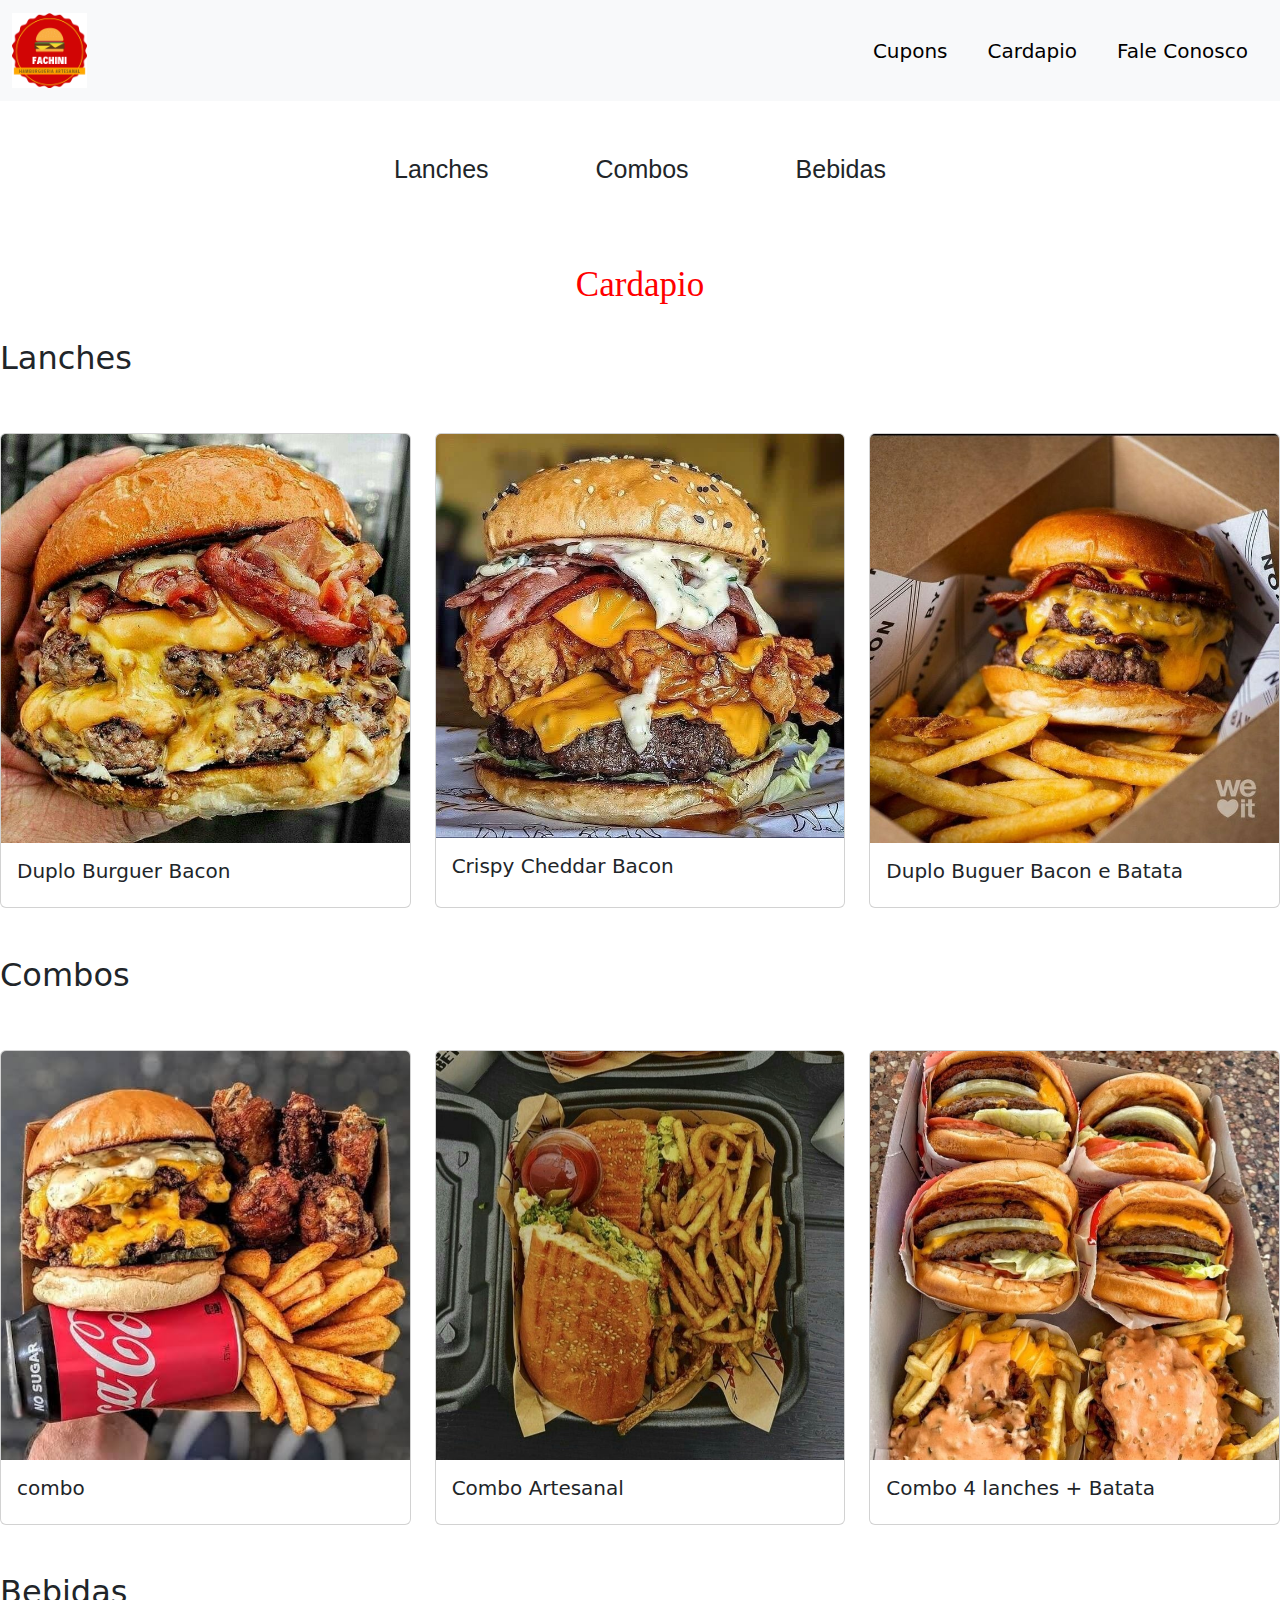
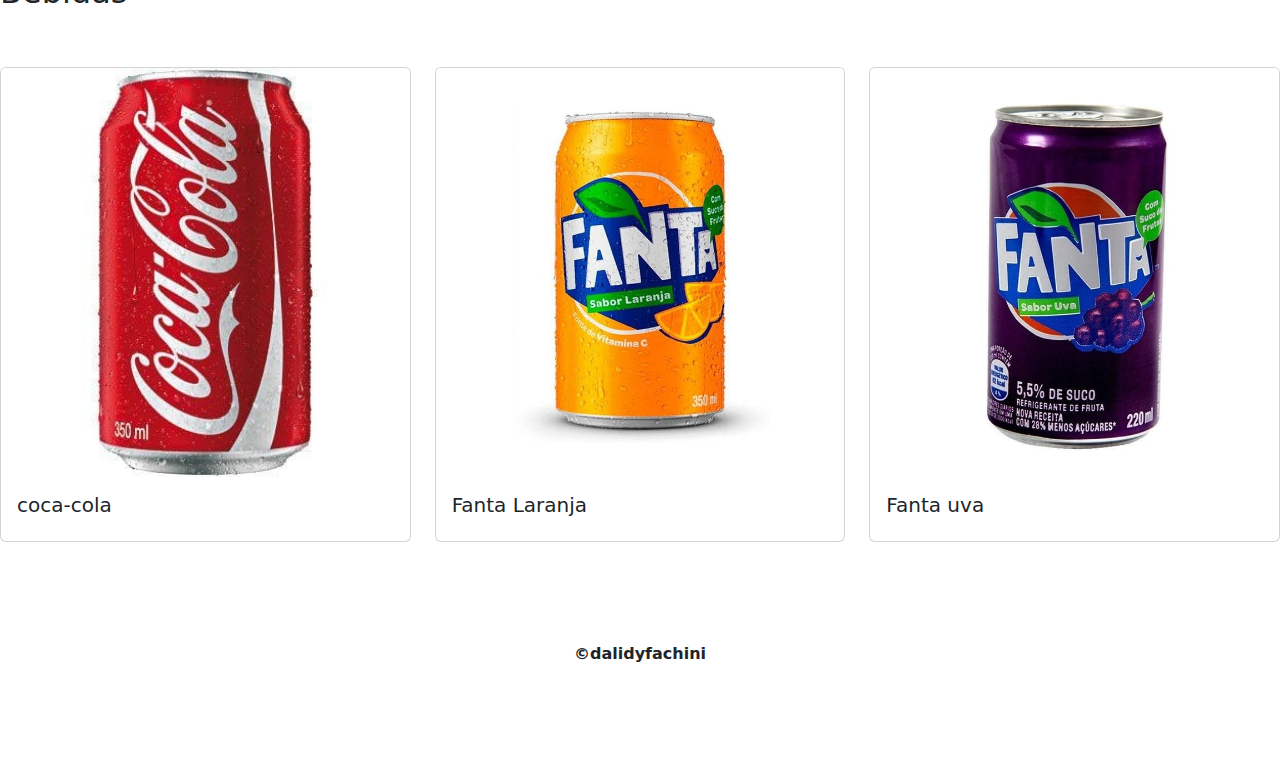
<file: cardapio.html>
<!DOCTYPE html>
<html lang="pt-br">
<head>
    <meta charset="UTF-8">
    <meta name="viewport" content="width=device-width, initial-scale=1.0">
    <link href="https://cdn.jsdelivr.net/npm/bootstrap@5.3.3/dist/css/bootstrap.min.css" rel="stylesheet" integrity="sha384-QWTKZyjpPEjISv5WaRU9OFeRpok6YctnYmDr5pNlyT2bRjXh0JMhjY6hW+ALEwIH" crossorigin="anonymous">
    <script src="https://cdn.jsdelivr.net/npm/bootstrap@5.3.3/dist/js/bootstrap.bundle.min.js" integrity="sha384-YvpcrYf0tY3lHB60NNkmXc5s9fDVZLESaAA55NDzOxhy9GkcIdslK1eN7N6jIeHz" crossorigin="anonymous"></script>
    <title>cardapio</title>
    <link rel="stylesheet" href="style.css">
    <script src="script.js"></script>
</head>
<body>
    <header>
        
      <nav  class="navbar navbar-expand-lg bg-light">
        <div class="container-fluid">
          <a class="navbar-brand"onclick="inicio()"><img src="img/logo.png" alt="logo" width="75" height="75"></a>
          <button class="navbar-toggler" type="button" data-bs-toggle="collapse" data-bs-target="#navbarSupportedContent" aria-controls="navbarSupportedContent" aria-expanded="false" aria-label="Toggle navigation">
            <span class="navbar-toggler-icon"></span>
          </button>
          <div class="collapse navbar-collapse justify-content-end bg-light" id="navbarSupportedContent">
            <ul class="navbar-nav ">
              <li class="nav-item">
                <a onclick="cupons()" id="btncupons">Cupons</a>
              </li>
              <li class="nav-item">
                <a onclick="cardapio()" id="btncardapio">Cardapio</a>
                
              </li>
              <li class="nav-item">
                <a onclick="faleConosco()" id="btncontato">Fale Conosco</a>
              </li>
            </ul>
          </div>
        </div>
        
      </nav>
      <div class="subnav">
        <li class="nav-item">
          <a class="nav-link" aria-current="page" href="#lanches">Lanches</a>
        </li>
        <li class="nav-item">
          <a class="nav-link" href="#combos">Combos</a>
        </li>
        <li class="nav-item">
          <a class="nav-link" href="#bebidas">Bebidas</a>
        </li>
  

      </div>
      
        
      
    </header>
    <h1>Cardapio</h1>
    
    <h2 style="text-align: left;">Lanches</h2>
    <br><br>
    <section id="lanches">
        <div class="row row-cols-1 row-cols-md-3 g-4">
            <div class="col">
              <div class="card h-100">
                <img src="img/duploBuguerBacon.jpg" class="card-img-top" alt="...">
                <div class="card-body">
                  <h5 class="card-title">Duplo Burguer Bacon</h5>
                </div>
              </div>
            </div>
            <br><br>
            <div class="col">
              <div class="card h-100">
                <img src="img/crispyCheddarBacon.jpg" class="card-img-top" alt="...">
                <div class="card-body">
                  <h5 class="card-title">Crispy Cheddar Bacon</h5>
                </div>             
              </div>
            </div>
            <br><br>
            <div class="col">
              <div class="card h-100">
                <img src="img/duploBuguerBaconBatata.jpg" class="card-img-top" alt="...">
                <div class="card-body">
                  <h5 class="card-title">Duplo Buguer Bacon e Batata</h5>
                </div>              
              </div>
            </div>
          </div>
          <br><br>
    </section>
    <section id="combos">
        <h2 style="text-align: left;">Combos</h2>
        <br><br>
        <div class="row row-cols-1 row-cols-md-3 g-4">
            <div class="col">
                <div class="card h-100">
                  <img src="img/comboDuploCheddar.jpg" class="card-img-top" alt="...">
                  <div class="card-body">
                    <h5 class="card-title">combo</h5>
                  </div>            
                </div>
              </div>
              <div class="col">
                <div class="card h-100">
                  <img src="img/combo2lanches.jpg" class="card-img-top" alt="...">
                  <div class="card-body">
                    <h5 class="card-title">Combo Artesanal</h5>
                  </div>
                </div>
              </div>
              <div class="col">
                <div class="card h-100">
                  <img src="img/combo4lanchesBatata.jpg" class="card-img-top" alt="...">
                  <div class="card-body">
                    <h5 class="card-title">Combo 4 lanches + Batata</h5>
                  </div>           
                </div>
              </div>
            </div>
    </section>
    <section id="bebidas">
        <br><br>
        <h2 style="text-align: left;">Bebidas</h2>
        <br><br>
        <div class="row row-cols-1 row-cols-md-3 g-4">
            <div class="col">
                <div class="card h-100">
                  <img src="img/coca.jpg" class="card-img-top" alt="...">
                  <div class="card-body">
                    <h5 class="card-title">coca-cola</h5>
                  </div>
                  
                </div>
              </div>
              <div class="col">
                <div class="card h-100">
                  <img src="img/fantaLaranja.jpg" class="card-img-top" alt="...">
                  <div class="card-body">
                    <h5 class="card-title">Fanta Laranja</h5>
                  </div>
                
                </div>
              </div>
              <div class="col">
                <div class="card h-100">
                  <img src="img/fantaUva.jpg" class="card-img-top" alt="...">
                  <div class="card-body">
                    <h5 class="card-title">Fanta uva</h5>
                  </div>
                 
                </div>
              </div>
            </div>

    </section>
    <footer>
        <p>&copy;dalidyfachini</p>
    </footer>
    
    <script src="https://cdn.jsdelivr.net/npm/bootstrap@5.3.2/dist/js/bootstrap.bundle.min.js" integrity="sha384-C6RzsynM9kWDrMNeT87bh95OGNyZPhcTNXj1NW7RuBCsyN/o0jlpcV8Qyq46cDfL" crossorigin="anonymous"></script>
    

</body>
</html>
</file>
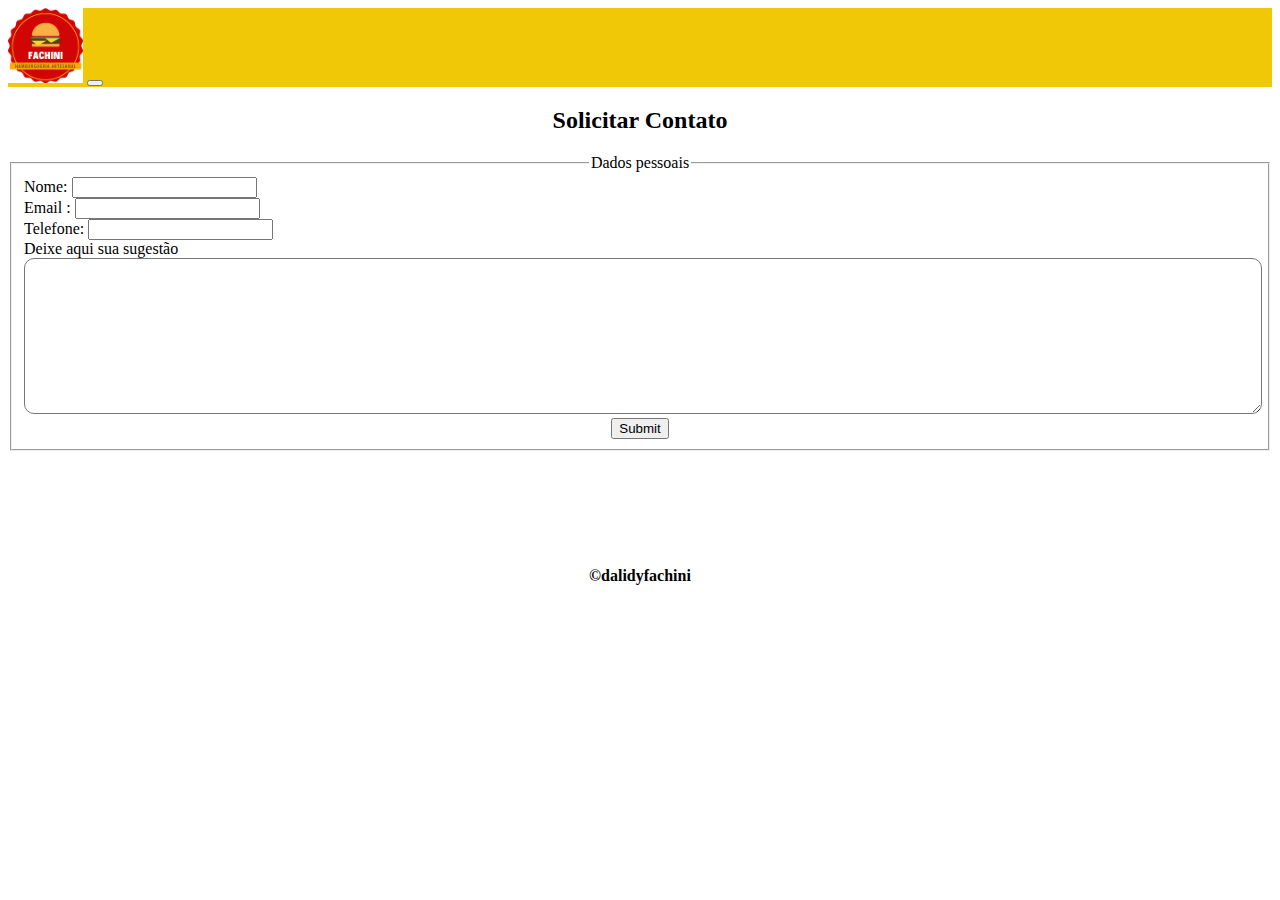
<file: contato.html>
<!DOCTYPE html>
<html lang="pt-br">
<head>
    <meta charset="UTF-8">
    <meta name="viewport" content="width=device-width, initial-scale=1.0">
    <title>Fale Conosco</title>
    <link href="https://cdn.jsdelivr.net/npm/bootstrap@5.3.2/dist/css/bootstrap.min.css" rel="stylesheet" integrity="sha384-T3c6CoIi6uLrA9TneNEoa7RxnatzjcDSCmG1MXxSR1GAsXEV/Dwwykc2MPK8M2HN" crossorigin="anonymous">  
    <link rel="stylesheet" href="https://cdn.jsdelivr.net/npm/bootstrap-icons@1.11.3/font/bootstrap-icons.min.css">
    <link rel="stylesheet" href="style.css">
    <script src="script.js"></script>
</head>
<body>
  <header>
    <nav class="navbar navbar-expand-lg bg-light">
        <div class="container-fluid">
          <a class="navbar-brand" onclick="inicio()"><img src="img/logo.png" alt="logo" width="75" height="75"></a>
          <button class="navbar-toggler" type="button" data-bs-toggle="collapse" data-bs-target="#navbarSupportedContent" aria-controls="navbarSupportedContent" aria-expanded="false" aria-label="Toggle navigation">
            <span class="navbar-toggler-icon"></span>
          </button>
      </nav>
  </header>

    <section id="SolicitarContato" class="container-fluid p-3" style="text-align: center;">
        <h2 class="text center">Solicitar Contato</h2>
        <form method="get" action="">
          <fieldset>
              <legend>Dados pessoais</legend>
              <div class="mb-3" style="text-align: left;">
                  <label class="form-label" for="nome">
                       Nome:
                  </label>
                  <input type="text" class="form-control" name="nome" id="nome" required>
              </div>
              <div class="mb-3"style="text-align: left;">
                <label class="form-label" for="email">
                    Email :
                </label>
                <input type="email"  class="form-control" name="email" id="email" required>
              </div>
              <div class="mb-3"style="text-align: left;">
                <label class="form-label" for="telefone">
                    Telefone:
                </label>
                <input  type="tel" class="form-control" name="telefone" id="telefone" required >
            </div>
            <div class="mb-3"style="text-align: left;">
              <label class="form-label" for="msg">
                  Deixe aqui sua sugestão
              </label>
              <textarea name="msg" id="msg" cols="30" rows="10"></textarea>
          </div>

            <input type="submit"  class="btn btn-primary" onclick="enviar()">

        </section>
        
          <footer>
            <p>&copy;dalidyfachini</p>
          </footer>
          <script src="https://cdn.jsdelivr.net/npm/bootstrap@5.3.2/dist/js/bootstrap.bundle.min.js" integrity="sha384-C6RzsynM9kWDrMNeT87bh95OGNyZPhcTNXj1NW7RuBCsyN/o0jlpcV8Qyq46cDfL" crossorigin="anonymous"></script>
        
    
</body>
</html>
</file>
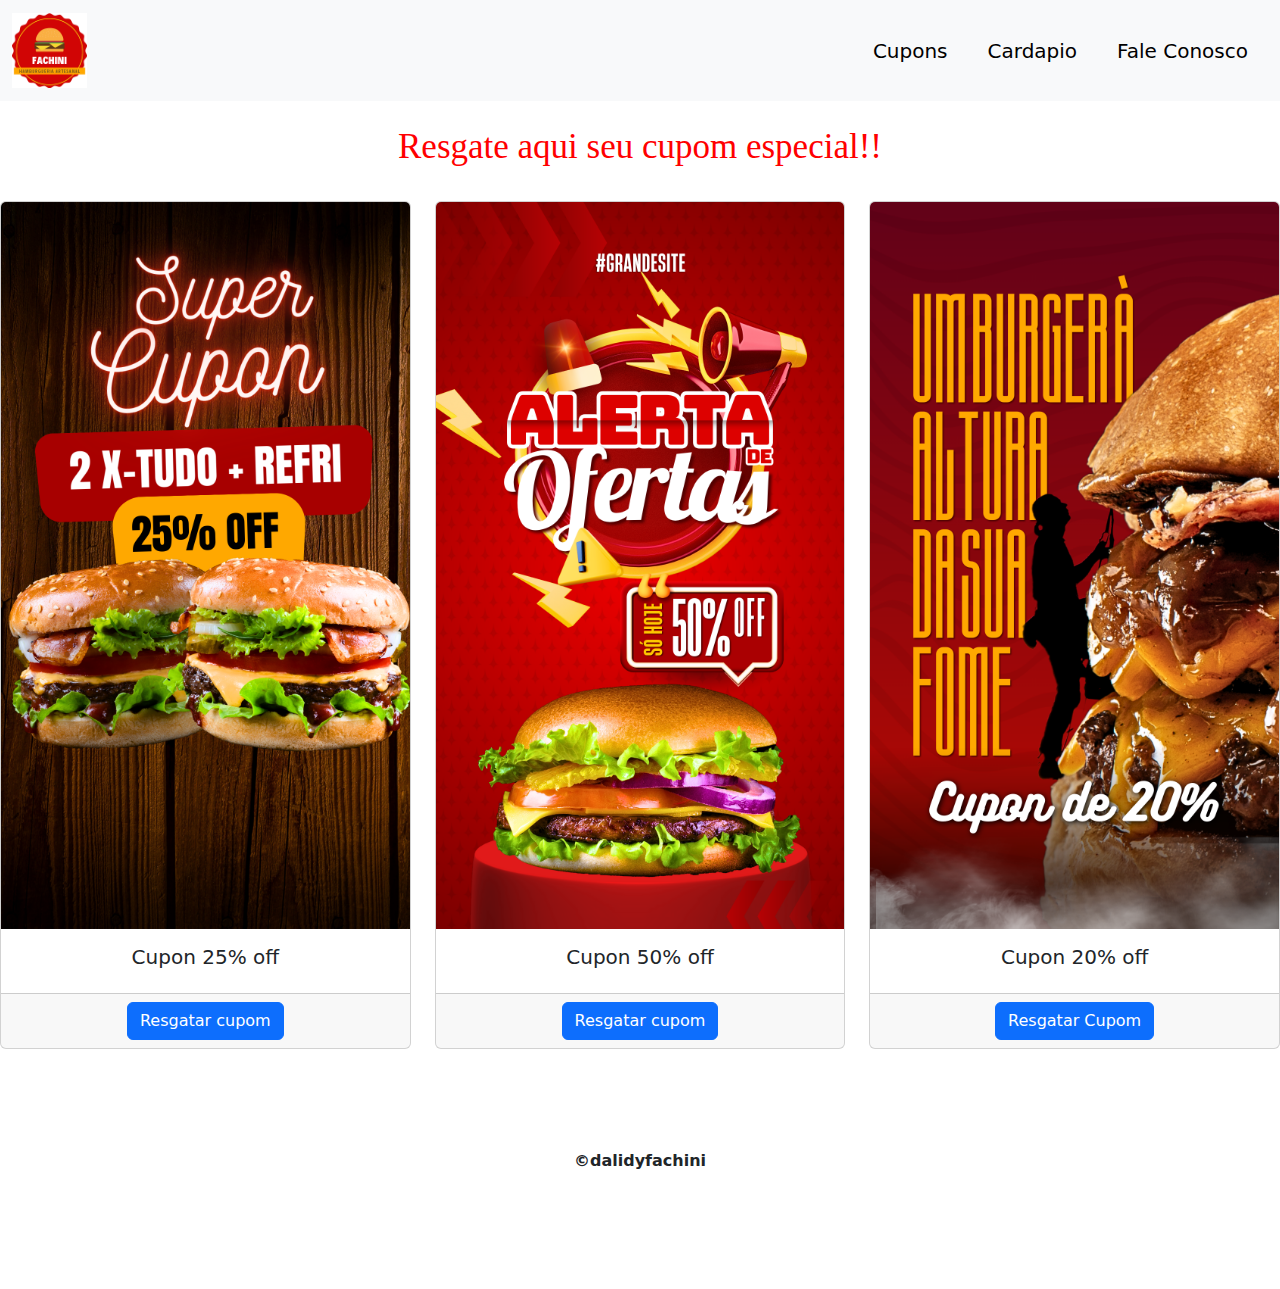
<file: cupons.html>
<!DOCTYPE html>
<html lang="pt-br">
<head>
    <meta charset="UTF-8">
    <meta name="viewport" content="width=device-width, initial-scale=1.0">
    <title>Cupons</title>
    <link href="https://cdn.jsdelivr.net/npm/bootstrap@5.3.3/dist/css/bootstrap.min.css" rel="stylesheet" integrity="sha384-QWTKZyjpPEjISv5WaRU9OFeRpok6YctnYmDr5pNlyT2bRjXh0JMhjY6hW+ALEwIH" crossorigin="anonymous">
    <link rel="stylesheet" href="https://cdn.jsdelivr.net/npm/bootstrap-icons@1.11.3/font/bootstrap-icons.min.css">
    <link rel="stylesheet" href="style.css">
    <script src="script.js"></script>

</head>
<body>
    <header>
      <nav class="navbar navbar-expand-lg bg-light">
        <div class="container-fluid">
          <a class="navbar-brand" onclick="inicio()"><img src="img/logo.png" alt="logo" width="75" height="75"></a>
          <button class="navbar-toggler" type="button" data-bs-toggle="collapse" data-bs-target="#navbarSupportedContent" aria-controls="navbarSupportedContent" aria-expanded="false" aria-label="Toggle navigation">
            <span class="navbar-toggler-icon"></span>
          </button>
          <div class="collapse navbar-collapse justify-content-end bg-light" id="navbarSupportedContent">
            <ul class="navbar-nav ">
              <li class="nav-item">
                <a onclick="cupons()" id="btncupons">Cupons</a>
              </li>
              <li class="nav-item">
                <a onclick="cardapio()" id="btncardapio">Cardapio</a>
                
              </li>
              <li class="nav-item">
                <a onclick="faleConosco()" id="btncontato">Fale Conosco</a>
              </li>              
            </ul>
          </div>
        </div> 
      </nav>
    </header>
    <h1>Resgate aqui seu cupom especial!!</h1>

    <section>
      <div class="row row-cols-1 row-cols-md-3 g-4">
        <div class="col1">
          <div class="card h-100" >
            <img src="img/cupons/Story Um Burger à Altura da Sua Fome Exagerado Vermelho (1).png" class="card-img-top" alt="cupon25">
            <div class="card-body text-center">
              <h5 class="card-title">Cupon 25% off</h5>
            </div>
            <div class="card-footer text-center">
              <a id="btn" class="btn btn-primary"data-bs-toggle="modal" data-bs-target="#exampleModal" onclick="resgate()">Resgatar cupom</a>
            </div>
          </div>
        </div>
        <div class="col2">
          <div class="card h-100" >
            <img src="img/cupons/Story Um Burger à Altura da Sua Fome Exagerado Vermelho (2).png" class="card-img-top" alt="cupon50">
            <div class="card-body text-center">
              <h5 class="card-title">Cupon 50% off</h5>
            </div>
            <div class="card-footer text-center">
              <a id="btn" class="btn btn-primary"data-bs-toggle="modal" data-bs-target="#exampleModal" onclick="resgate()">Resgatar cupom</a>
            </div>
          </div>
        </div>
        <div class="col3" >
          <div class="card h-100" >
            <img src="img/cupons/Story Um Burger à Altura da Sua Fome Exagerado Vermelho.png" class="card-img-top" alt="cupon2">
            <div class="card-body text-center">
              <h5 class="card-title">Cupon 20% off</h5>
            </div>
            <div class="card-footer text-center" >
              <a id="btn" class="btn btn-primary"data-bs-toggle="modal" data-bs-target="#exampleModal" onclick="resgate()">Resgatar Cupom</a>
            </div>
          </div>
        </div>
      </div>
      

    </section>
    
    

      <footer>
          <p>&copy;dalidyfachini</p>     
      </footer>
      
      <script src="https://cdn.jsdelivr.net/npm/bootstrap@5.3.2/dist/js/bootstrap.bundle.min.js" integrity="sha384-C6RzsynM9kWDrMNeT87bh95OGNyZPhcTNXj1NW7RuBCsyN/o0jlpcV8Qyq46cDfL" crossorigin="anonymous"></script>
</body>
</html>
</file>
<file: style.css>
body{
    color: rgba(211, 211, 211, 0.745)
    margin: 0; 
    
}

header{
    background-color: #f0c808;
    
}
p{
    font-weight: bolder;
}

h1{
    text-align: center;
    font-size: 35px;
    font-family:'Times New Roman', Times, serif;
    padding:  25px;
    color: red;
}

h2{
    text-align: center;
}
footer{
   text-align: center;
   padding: 100px;
    
}

#btncardapio{
    cursor: pointer;
    text-decoration: none;
    text-align: center;
    color: black;
    font-size: 20px;
    padding: 20px;

}

#btncontato{
    cursor: pointer;
    text-decoration: none;
    text-align: center;
    color: black;
    font-size: 20px;
    padding: 20px;
}
#btncupons{
    cursor: pointer;
    text-decoration: none;
    text-align: center;
    color: black;
    font-size: 20px;
    padding: 20px;
}
.subnav li {
    display: inline-block;
    padding: 50px;
    
    
}
.subnav{
    text-align: center;
    font-size: 25px;
    font-family:Arial, Helvetica, sans-serif;
    background-color: white; }

#msg{
    height: 150px;
    width: 100%;
    border-radius: 10px;
}
</file>
